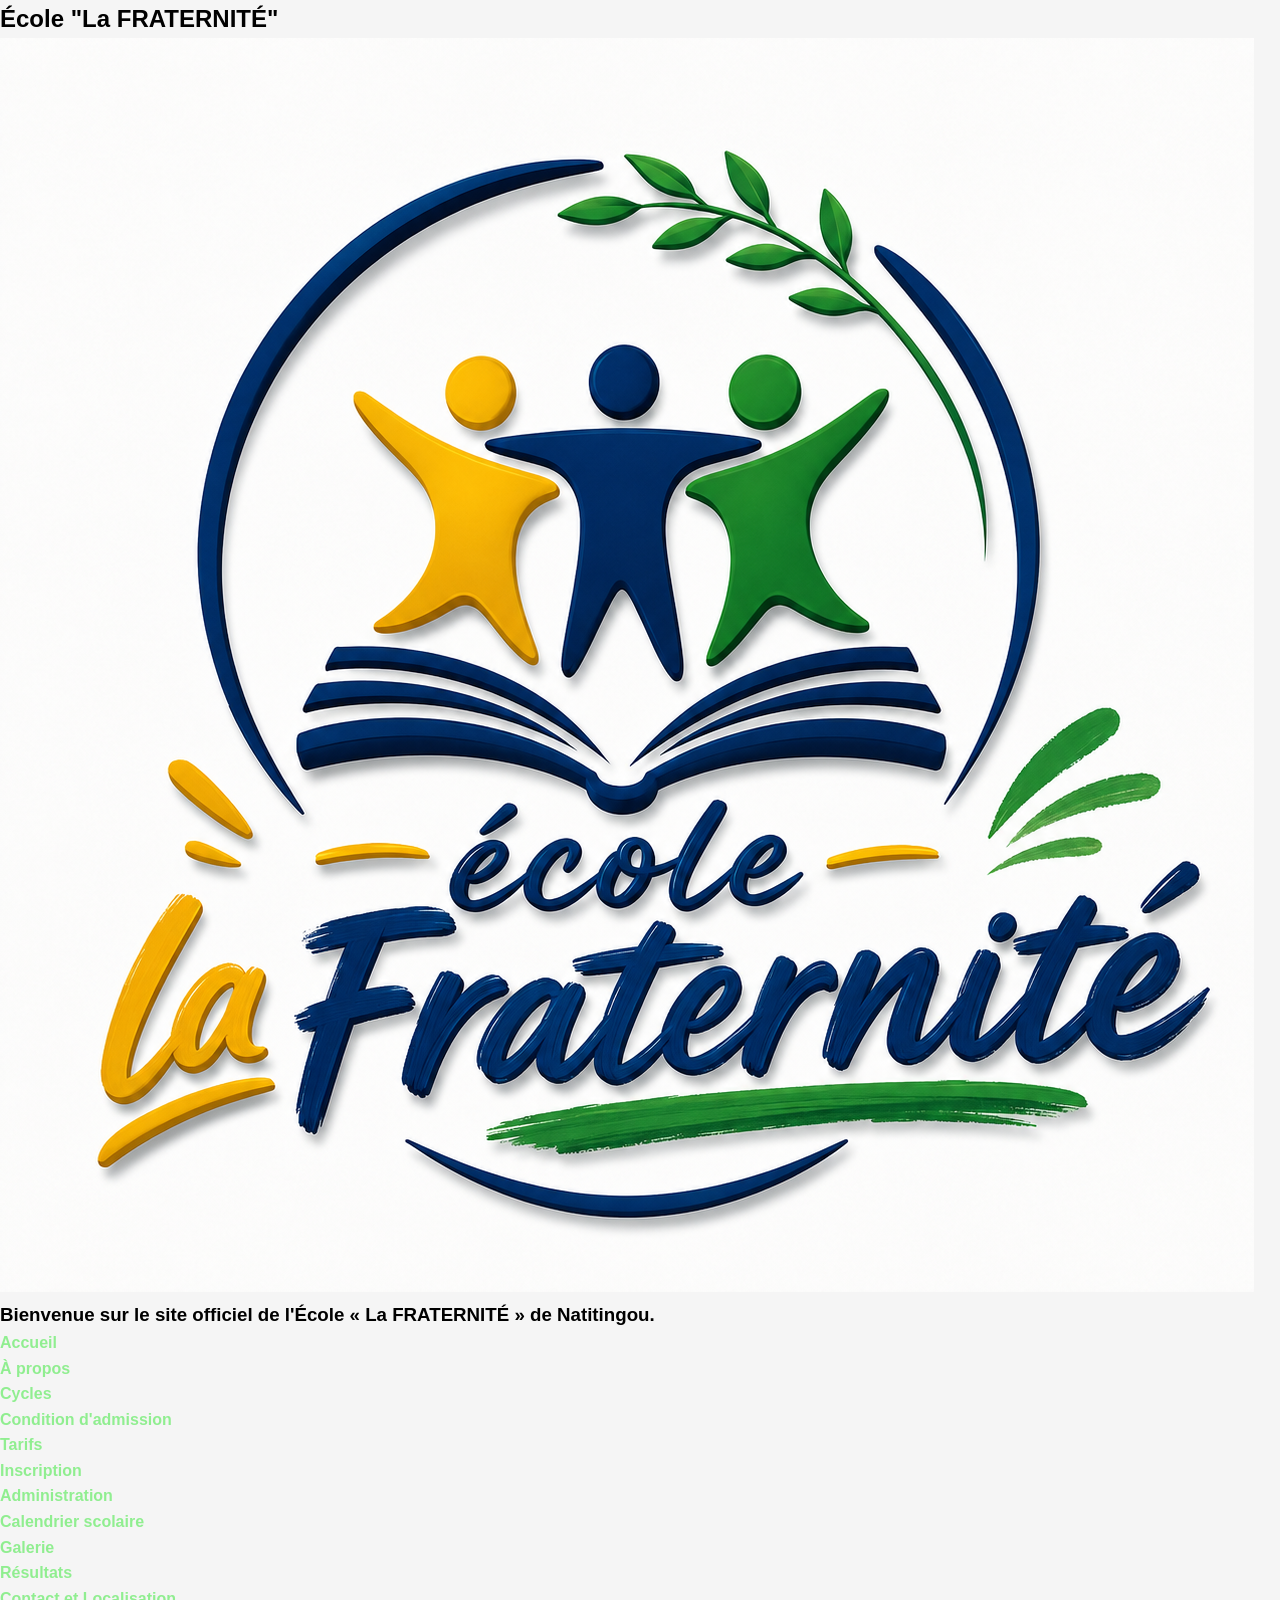
<file: index.html>
<!DOCTYPE html>
<html lang="fr">

<head>
    <meta charset="UTF-8">
    <meta name="viewport" content="width=device-width, initial-scale=1.0">

    <title>École La FRATERNITÉ</title>

    <link rel="stylesheet" href="style.css">
</head>

<body>

    <nav>

        <h2>École "La FRATERNITÉ"</h2>

        <img src="frt.png" alt="Logo de l'école La FRATERNITÉ" class="logo-image">

        <h3 class="message-bienvenue">
            Bienvenue sur le site officiel de l'École « La FRATERNITÉ » de Natitingou.
        </h3>

        <ol>
            <li><a href="index.html">Accueil</a></li>
            <li><a href="apropos.html">À propos</a></li>
             <li><a href="formations.html">Cycles</a></li>
            <li><a href="admission.html">Condition d'admission</a></li>
            <li><a href="tarif.html">Tarifs</a></li>
            <li><a href="inscription.html">Inscription</a></li>
            <li><a href="administration.html">Administration</a></li>
            <li><a href="calendrier.html">Calendrier scolaire</a></li>
            <li><a href="galerie.html">Galerie</a></li>
            <li><a href="resultats.html">Résultats</a></li>
            <li><a href="contact.html">Contact et Localisation</a></li>
        </ol>

    </nav>

</body>
</html>
</file>
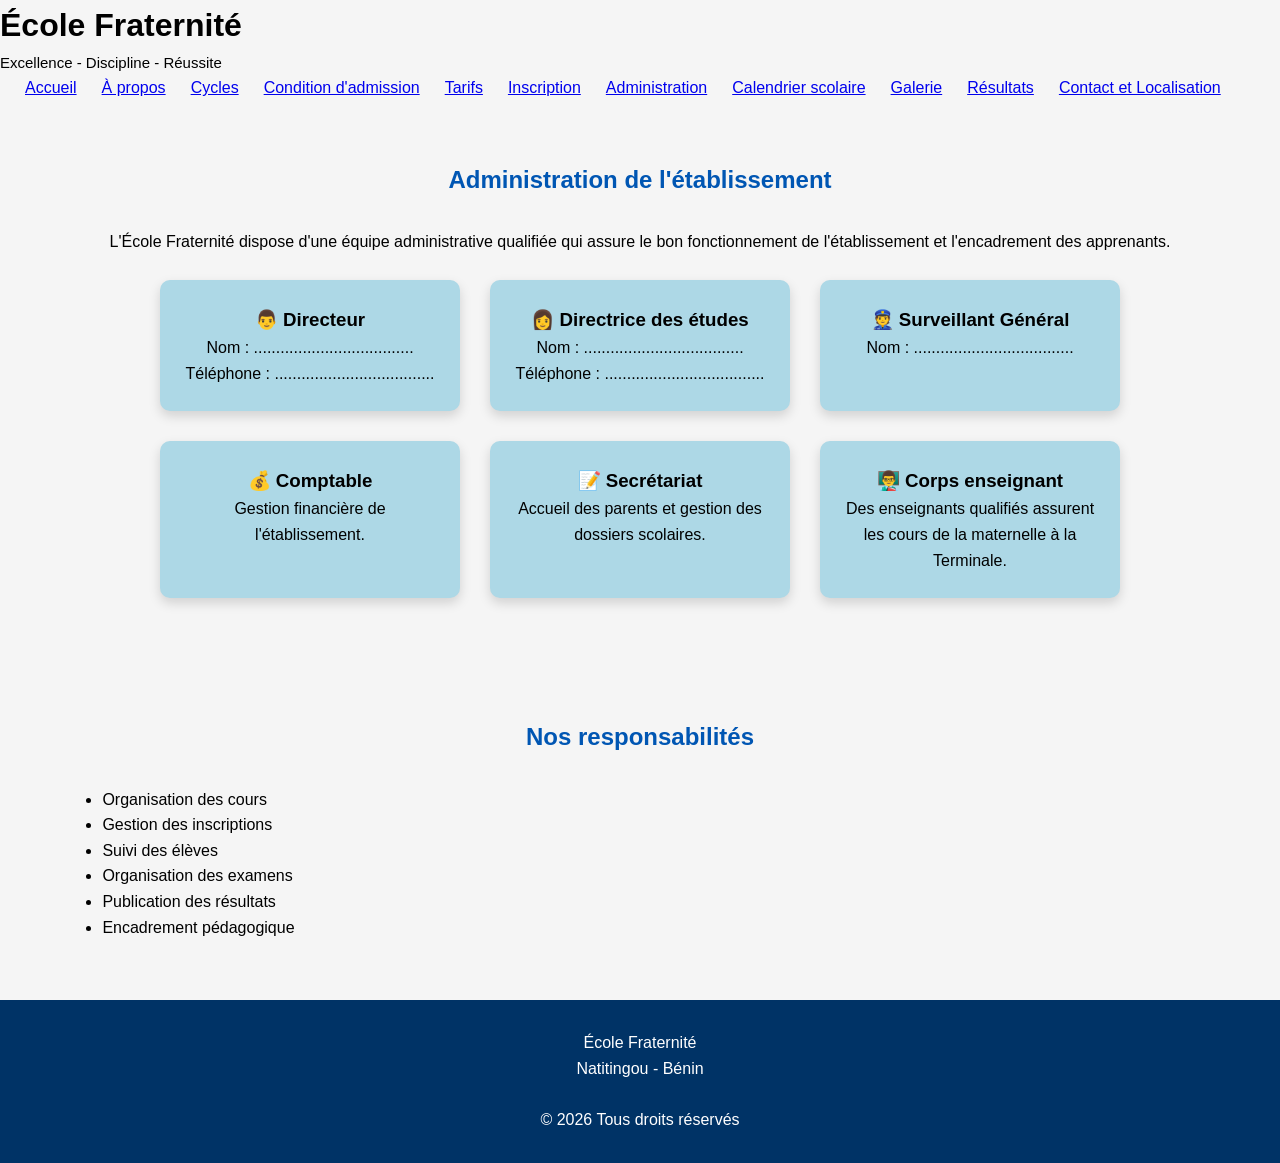
<file: administration.html>
<!DOCTYPE html>
<html lang="fr">
<head>
<meta charset="UTF-8">
<meta name="viewport" content="width=device-width, initial-scale=1.0">
<title>Administration - École Fraternité</title>

<link rel="stylesheet" href="style.css">

</head>

<body>

<header>

<div class="logo">
<h1>École Fraternité</h1>
<p>Excellence - Discipline - Réussite</p>
</div>

<nav>

<ul>

<li><a href="index.html">Accueil</a></li>
<li><a href="apropos.html">À propos</a></li>
 <li><a href="formations.html">Cycles</a></li>
 <li><a href="admission.html">Condition d'admission</a></li>
 <li><a href="tarif.html">Tarifs</a></li>
 <li><a href="inscription.html">Inscription</a></li>
 <li><a href="administration.html">Administration</a></li>
   <li><a href="calendrier.html">Calendrier scolaire</a></li>
   <li><a href="galerie.html">Galerie</a></li>
  <li><a href="resultats.html">Résultats</a></li>
   <li><a href="contact.html">Contact et Localisation</a></li>
</ul>

</nav>

</header>

<section>

<h2>Administration de l'établissement</h2>

<p align="center">

L'École Fraternité dispose d'une équipe administrative qualifiée qui assure le bon fonctionnement de l'établissement et l'encadrement des apprenants.

</p>

<br>

<div class="cartes">

<div class="carte">

<h3>👨 Directeur</h3>

<p>

Nom : ....................................

<br>

Téléphone : ....................................

</p>

</div>

<div class="carte">

<h3>👩 Directrice des études</h3>

<p>

Nom : ....................................

<br>

Téléphone : ....................................

</p>

</div>

<div class="carte">

<h3>👮 Surveillant Général</h3>

<p>

Nom : ....................................

</p>

</div>

<div class="carte">

<h3>💰 Comptable</h3>

<p>

Gestion financière de l'établissement.

</p>

</div>

<div class="carte">

<h3>📝 Secrétariat</h3>

<p>

Accueil des parents et gestion des dossiers scolaires.

</p>

</div>

<div class="carte">

<h3>👨‍🏫 Corps enseignant</h3>

<p>

Des enseignants qualifiés assurent les cours de la maternelle à la Terminale.

</p>

</div>

</div>

</section>

<section>

<h2>Nos responsabilités</h2>

<ul>

<li>Organisation des cours</li>

<li>Gestion des inscriptions</li>

<li>Suivi des élèves</li>

<li>Organisation des examens</li>

<li>Publication des résultats</li>

<li>Encadrement pédagogique</li>

</ul>

</section>

<footer>

<p>

École Fraternité

<br>

Natitingou - Bénin

<br><br>

© 2026 Tous droits réservés

</p>

</footer>

<script src="script.js"></script>

</body>
</html>
</file>
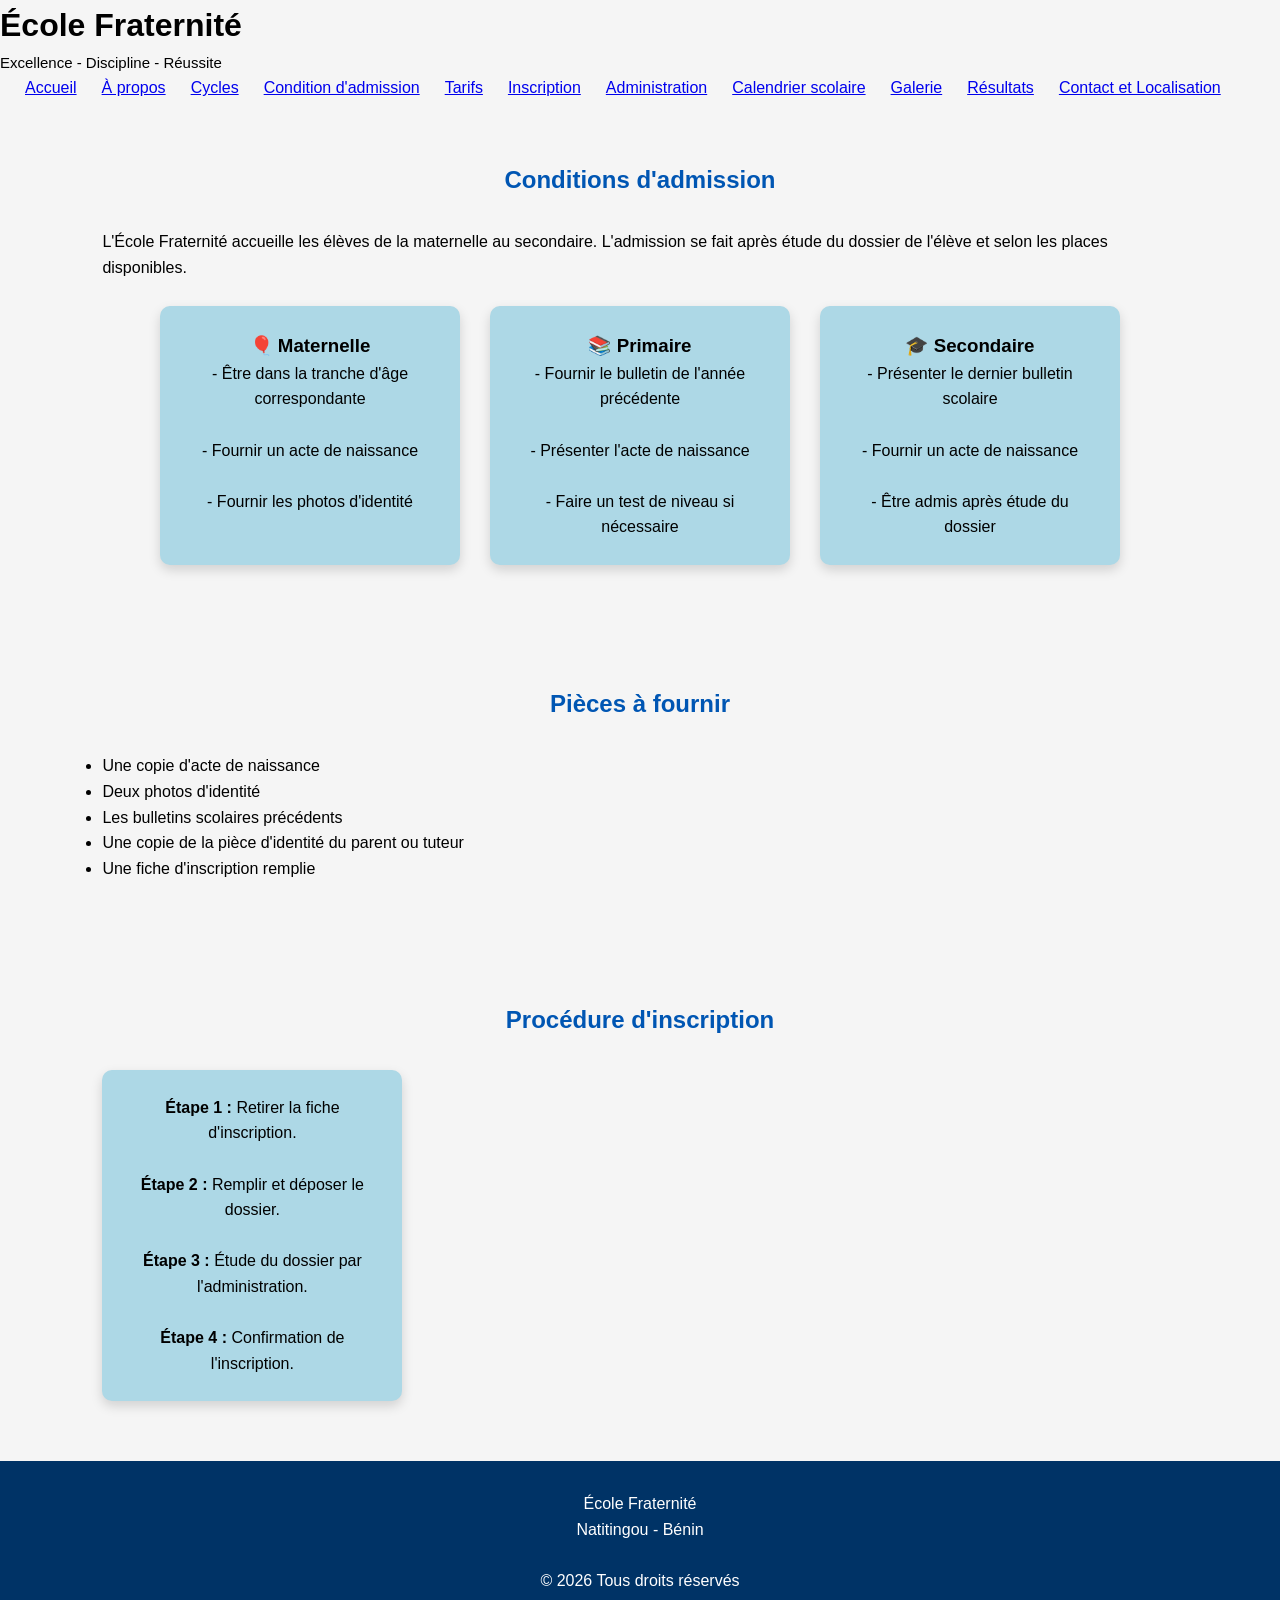
<file: admission.html>
<!DOCTYPE html>
<html lang="fr">

<head>

<meta charset="UTF-8">
<meta name="viewport" content="width=device-width, initial-scale=1.0">

<title>Conditions d'admission - École Fraternité</title>

<link rel="stylesheet" href="style.css">

</head>

<body>


<header>

<div class="logo">
<h1>École Fraternité</h1>
<p>Excellence - Discipline - Réussite</p>
</div>


<nav>

<ul>

<li><a href="index.html">Accueil</a></li>
 <li><a href="apropos.html">À propos</a></li>
  <li><a href="formations.html">Cycles</a></li>
   <li><a href="admission.html">Condition d'admission</a></li>
   <li><a href="tarif.html">Tarifs</a></li>
  <li><a href="inscription.html">Inscription</a></li>
   <li><a href="administration.html">Administration</a></li>
   <li><a href="calendrier.html">Calendrier scolaire</a></li>
   <li><a href="galerie.html">Galerie</a></li>
   <li><a href="resultats.html">Résultats</a></li>
   <li><a href="contact.html">Contact et Localisation</a></li>

</ul>

</nav>

</header>



<section>

<h2>Conditions d'admission</h2>


<p>

L'École Fraternité accueille les élèves de la maternelle au secondaire.
L'admission se fait après étude du dossier de l'élève et selon les places disponibles.

</p>


<br>


<div class="cartes">


<div class="carte">

<h3>🎈 Maternelle</h3>

<p>

- Être dans la tranche d'âge correspondante<br><br>

- Fournir un acte de naissance<br><br>

- Fournir les photos d'identité

</p>

</div>



<div class="carte">

<h3>📚 Primaire</h3>

<p>

- Fournir le bulletin de l'année précédente<br><br>

- Présenter l'acte de naissance<br><br>

- Faire un test de niveau si nécessaire

</p>

</div>



<div class="carte">

<h3>🎓 Secondaire</h3>

<p>

- Présenter le dernier bulletin scolaire<br><br>

- Fournir un acte de naissance<br><br>

- Être admis après étude du dossier

</p>

</div>


</div>

</section>



<section>

<h2>Pièces à fournir</h2>


<ul>

<li>Une copie d'acte de naissance</li>

<li>Deux photos d'identité</li>

<li>Les bulletins scolaires précédents</li>

<li>Une copie de la pièce d'identité du parent ou tuteur</li>

<li>Une fiche d'inscription remplie</li>

</ul>


</section>



<section>

<h2>Procédure d'inscription</h2>


<div class="carte">

<p>

<strong>Étape 1 :</strong> Retirer la fiche d'inscription.<br><br>

<strong>Étape 2 :</strong> Remplir et déposer le dossier.<br><br>

<strong>Étape 3 :</strong> Étude du dossier par l'administration.<br><br>

<strong>Étape 4 :</strong> Confirmation de l'inscription.

</p>

</div>


</section>



<footer>

<p>

École Fraternité<br>

Natitingou - Bénin<br><br>

© 2026 Tous droits réservés

</p>

</footer>



<script src="script.js"></script>


</body>

</html>
</file>
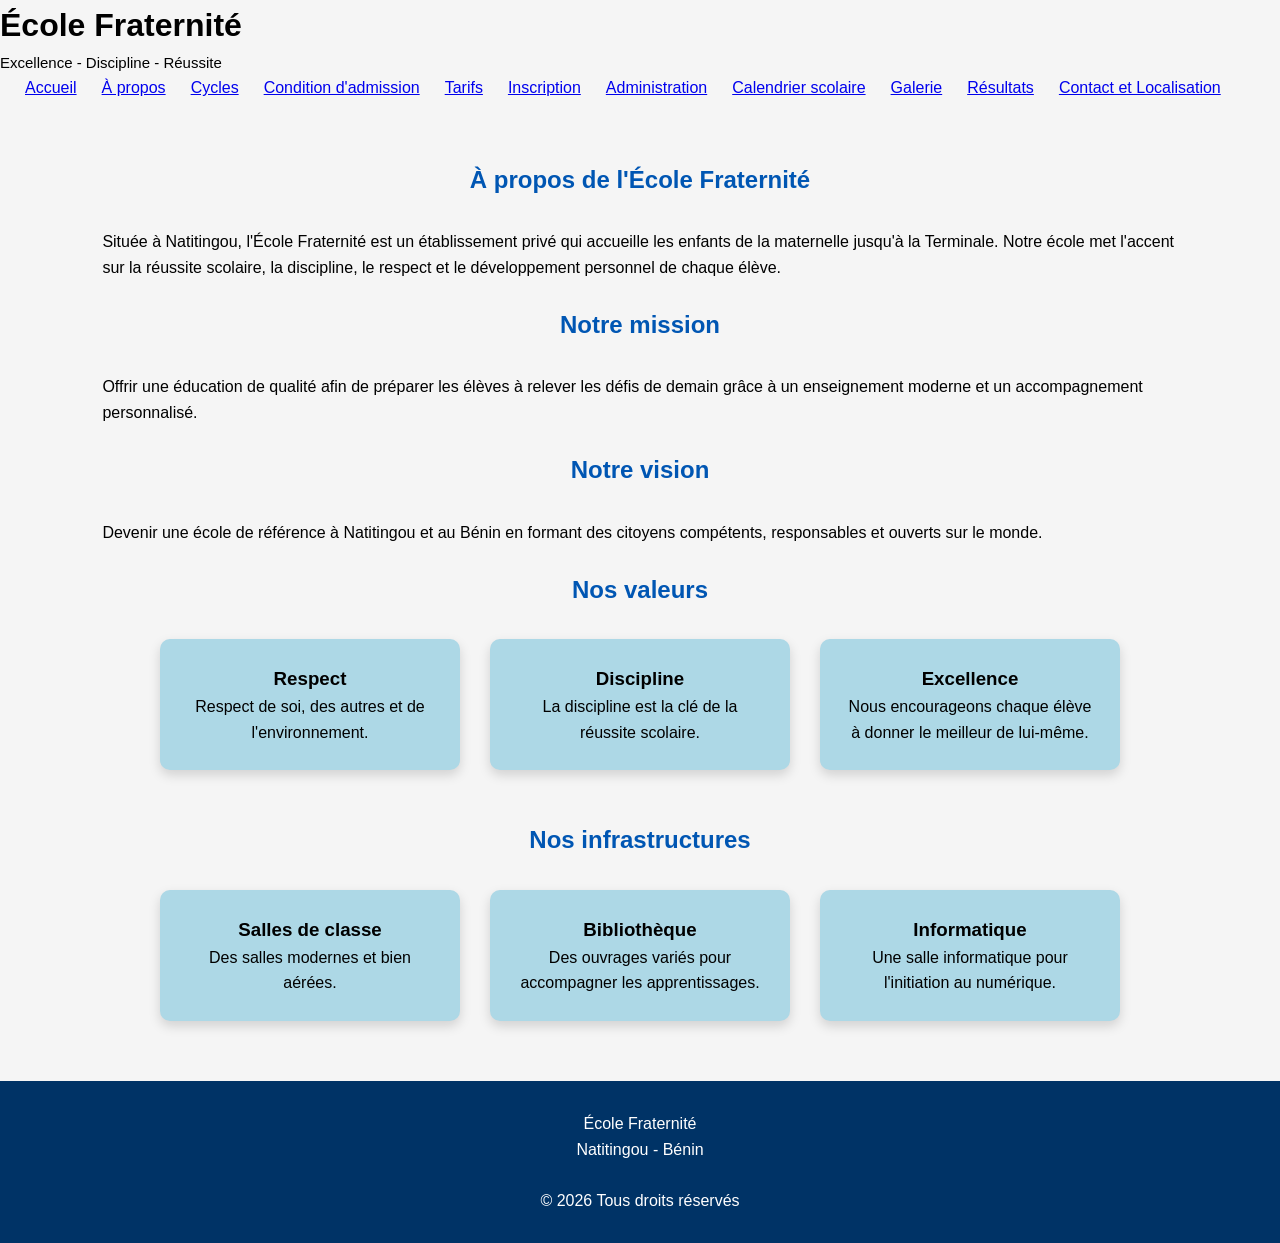
<file: apropos.html>
<!DOCTYPE html>
<html lang="fr">
<head>
    <meta charset="UTF-8">
    <meta name="viewport" content="width=device-width, initial-scale=1.0">
    <title>À propos - École Fraternité</title>
    <link rel="stylesheet" href="style.css">
</head>
<body>

<header>
    <div class="logo">
        <h1>École Fraternité</h1>
        <p>Excellence - Discipline - Réussite</p>
    </div>

    <nav>
        <ul>
           <li><a href="index.html">Accueil</a></li>
            <li><a href="apropos.html">À propos</a></li>
             <li><a href="formations.html">Cycles</a></li>
            <li><a href="admission.html">Condition d'admission</a></li>
            <li><a href="tarif.html">Tarifs</a></li>
            <li><a href="inscription.html">Inscription</a></li>
            <li><a href="administration.html">Administration</a></li>
            <li><a href="calendrier.html">Calendrier scolaire</a></li>
            <li><a href="galerie.html">Galerie</a></li>
            <li><a href="resultats.html">Résultats</a></li>
            <li><a href="contact.html">Contact et Localisation</a></li> 
        </ul>
    </nav>
</header>

<section>
    <h2>À propos de l'École Fraternité</h2>

    <p>
        Située à Natitingou, l'École Fraternité est un établissement privé
        qui accueille les enfants de la maternelle jusqu'à la Terminale.
        Notre école met l'accent sur la réussite scolaire, la discipline,
        le respect et le développement personnel de chaque élève.
    </p>

    <br>

    <h2>Notre mission</h2>

    <p>
        Offrir une éducation de qualité afin de préparer les élèves à relever
        les défis de demain grâce à un enseignement moderne et un
        accompagnement personnalisé.
    </p>

    <br>

    <h2>Notre vision</h2>

    <p>
        Devenir une école de référence à Natitingou et au Bénin en formant
        des citoyens compétents, responsables et ouverts sur le monde.
    </p>

    <br>

    <h2>Nos valeurs</h2>

    <div class="cartes">

        <div class="carte">
            <h3>Respect</h3>
            <p>Respect de soi, des autres et de l'environnement.</p>
        </div>

        <div class="carte">
            <h3>Discipline</h3>
            <p>La discipline est la clé de la réussite scolaire.</p>
        </div>

        <div class="carte">
            <h3>Excellence</h3>
            <p>Nous encourageons chaque élève à donner le meilleur de lui-même.</p>
        </div>

    </div>

    <br><br>

    <h2>Nos infrastructures</h2>

    <div class="cartes">

        <div class="carte">
            <h3>Salles de classe</h3>
            <p>Des salles modernes et bien aérées.</p>
        </div>

        <div class="carte">
            <h3>Bibliothèque</h3>
            <p>Des ouvrages variés pour accompagner les apprentissages.</p>
        </div>

        <div class="carte">
            <h3>Informatique</h3>
            <p>Une salle informatique pour l'initiation au numérique.</p>
        </div>

    </div>

</section>

<footer>
    <p>
        École Fraternité <br>
        Natitingou - Bénin <br><br>
        © 2026 Tous droits réservés
    </p>
</footer>

<script src="script.js"></script>

</body>
</html>
</file>
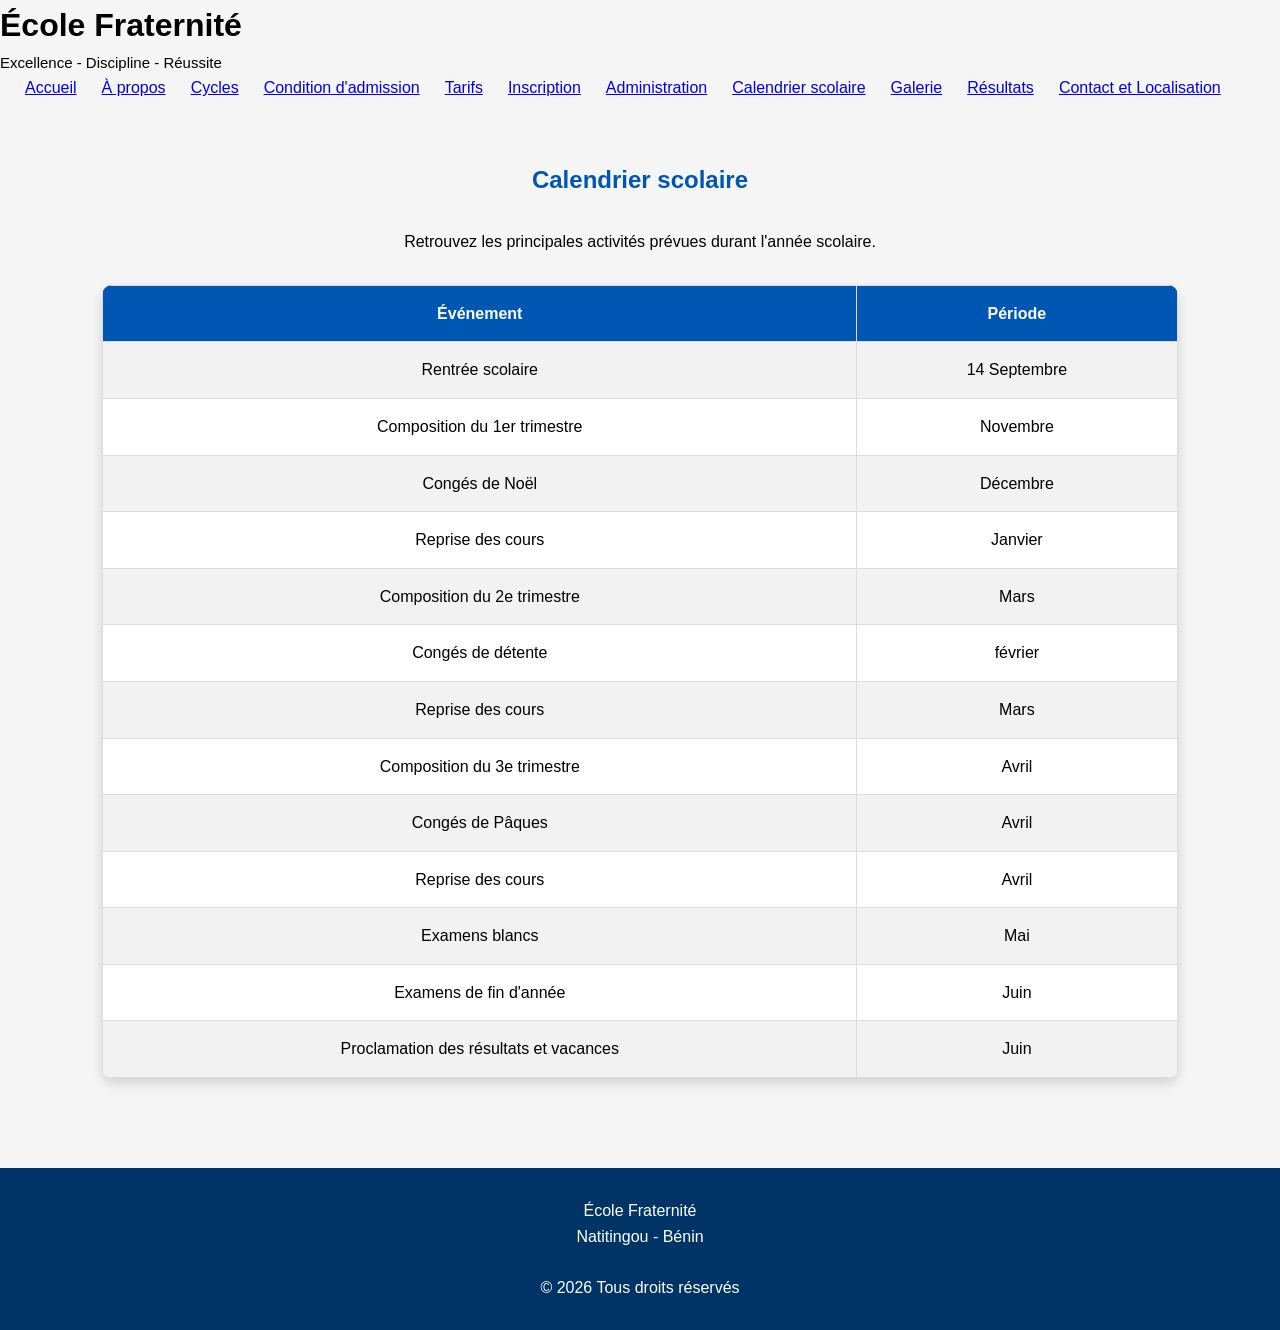
<file: calendrier.html>
<!DOCTYPE html>
<html lang="fr">
<head>
<meta charset="UTF-8">
<meta name="viewport" content="width=device-width, initial-scale=1.0">
<title>Calendrier scolaire - École Fraternité</title>

<link rel="stylesheet" href="style.css">

<style>

table{
width:100%;
border-collapse:collapse;
margin-top:30px;
background:white;
}

table th, table td{
border:1px solid #ddd;
padding:15px;
text-align:center;
}

table th{
background:#0056b3;
color:white;
}

table tr:nth-child(even){
background:#f2f2f2;
}

</style>

</head>

<body>

<header>

<div class="logo">
<h1>École Fraternité</h1>
<p>Excellence - Discipline - Réussite</p>
</div>

<nav>

<ul>

<li><a href="index.html">Accueil</a></li>
<li><a href="apropos.html">À propos</a></li>
<li><a href="formations.html">Cycles</a></li>
<li><a href="admission.html">Condition d'admission</a></li>
<li><a href="tarif.html">Tarifs</a></li>
<li><a href="inscription.html">Inscription</a></li>
<li><a href="administration.html">Administration</a></li>
<li><a href="calendrier.html">Calendrier scolaire</a></li>
<li><a href="galerie.html">Galerie</a></li>
<li><a href="resultats.html">Résultats</a></li>
<li><a href="contact.html">Contact et Localisation</a></li>
</ul>

</nav>

</header>

<section>

<h2>Calendrier scolaire</h2>

<p align="center">

Retrouvez les principales activités prévues durant l'année scolaire.

</p>

<table>

<tr>
<th>Événement</th>
<th>Période</th>
</tr>

<tr>
<td>Rentrée scolaire</td>
<td>14 Septembre</td>
</tr>

<tr>
<td>Composition du 1er trimestre</td>
<td>Novembre</td>
</tr>

<tr>
<td>Congés de Noël</td>
<td>Décembre</td>
</tr>

<tr>
<td>Reprise des cours</td>
<td>Janvier</td>
</tr>

<tr>
<td>Composition du 2e trimestre</td>
<td>Mars</td>
</tr>

  <tr>
<td>Congés de détente</td>
<td>février</td>
  </tr>

  <tr>
<td>Reprise des cours</td>
<td>Mars</td>
  </tr>

  <tr>
<td>Composition du 3e trimestre</td>
<td>Avril</td>
  </tr>

<tr>
<td>Congés de Pâques</td>
<td>Avril</td>
</tr>

  <tr>
<td>Reprise des cours</td>
<td>Avril</td>
  </tr>

<tr>
<td>Examens blancs</td>
<td>Mai</td>
</tr>

<tr>
<td>Examens de fin d'année</td>
<td>Juin</td>
</tr>

<tr>
<td>Proclamation des résultats et vacances</td>
<td>Juin</td>
</tr>

</table>

</section>

<footer>

<p>

École Fraternité

<br>

Natitingou - Bénin

<br><br>

© 2026 Tous droits réservés

</p>

</footer>

<script src="script.js"></script>

</body>
</html>
</file>
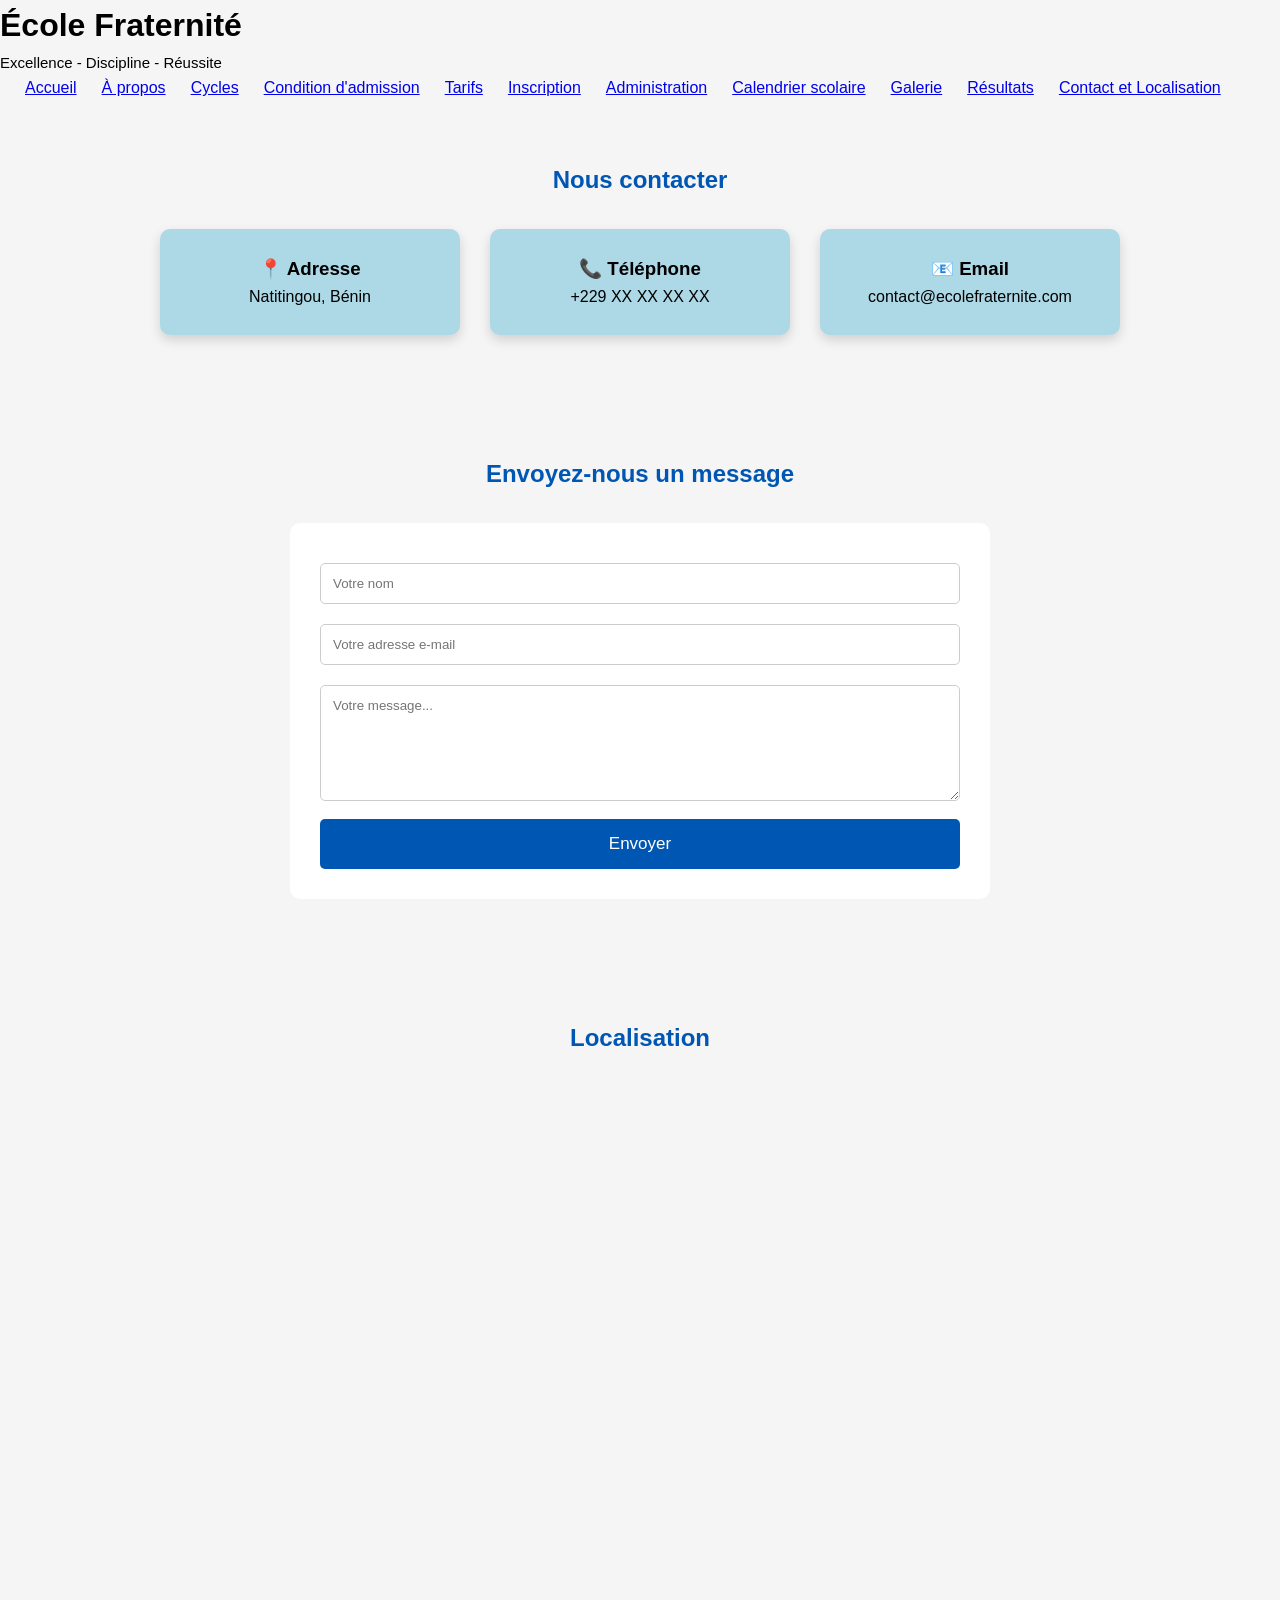
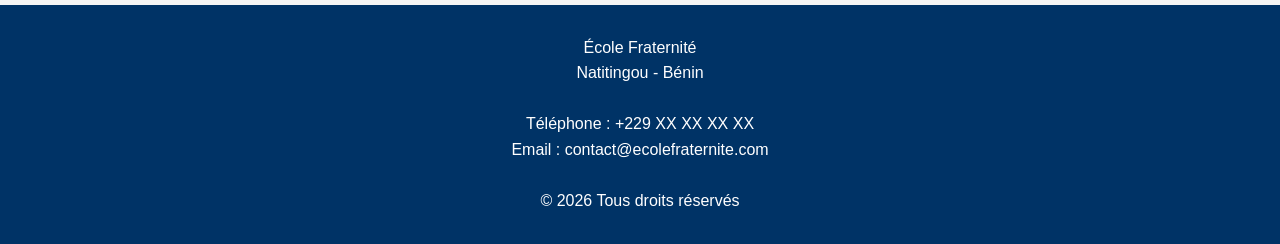
<file: contact.html>
<!DOCTYPE html>
<html lang="fr">
<head>
    <meta charset="UTF-8">
    <meta name="viewport" content="width=device-width, initial-scale=1.0">
    <title>Contact - École Fraternité</title>
    <link rel="stylesheet" href="style.css">
</head>
<body>

<header>
    <div class="logo">
        <h1>École Fraternité</h1>
        <p>Excellence - Discipline - Réussite</p>
    </div>

    <nav>
        <ul>
            <li><a href="index.html">Accueil</a></li>
            <li><a href="apropos.html">À propos</a></li>
             <li><a href="formations.html">Cycles</a></li>
            <li><a href="admission.html">Condition d'admission</a></li>
            <li><a href="tarif.html">Tarifs</a></li>
            <li><a href="inscription.html">Inscription</a></li>
            <li><a href="administration.html">Administration</a></li>
            <li><a href="calendrier.html">Calendrier scolaire</a></li>
            <li><a href="galerie.html">Galerie</a></li>
            <li><a href="resultats.html">Résultats</a></li>
            <li><a href="contact.html">Contact et Localisation</a></li>
        </ul>
    </nav>
</header>

<section>

<h2>Nous contacter</h2>

<div class="cartes">

<div class="carte">
<h3>📍 Adresse</h3>
<p>Natitingou, Bénin</p>
</div>

<div class="carte">
<h3>📞 Téléphone</h3>
<p>+229 XX XX XX XX</p>
</div>

<div class="carte">
<h3>📧 Email</h3>
<p>contact@ecolefraternite.com</p>
</div>

</div>

</section>

<section>

<h2>Envoyez-nous un message</h2>

<form action="TON_LIEN_FORMSPREE" method="POST">

<input
type="text"
name="Nom"
placeholder="Votre nom"
required>

<input
type="email"
name="Email"
placeholder="Votre adresse e-mail"
required>

<textarea
name="Message"
rows="6"
placeholder="Votre message..."
required></textarea>

<button type="submit">
Envoyer
</button>

</form>

</section>

<section>

<h2>Localisation</h2>

<iframe
src="https://www.google.com/maps?q=Natitingou,Benin&output=embed"
width="100%"
height="450"
style="border:0;"
allowfullscreen=""
loading="lazy">
</iframe>

</section>

<footer>

<p>

École Fraternité

<br>

Natitingou - Bénin

<br><br>

Téléphone : +229 XX XX XX XX

<br>

Email : contact@ecolefraternite.com

<br><br>

© 2026 Tous droits réservés

</p>

</footer>

<script src="script.js"></script>

</body>
</html>
</file>
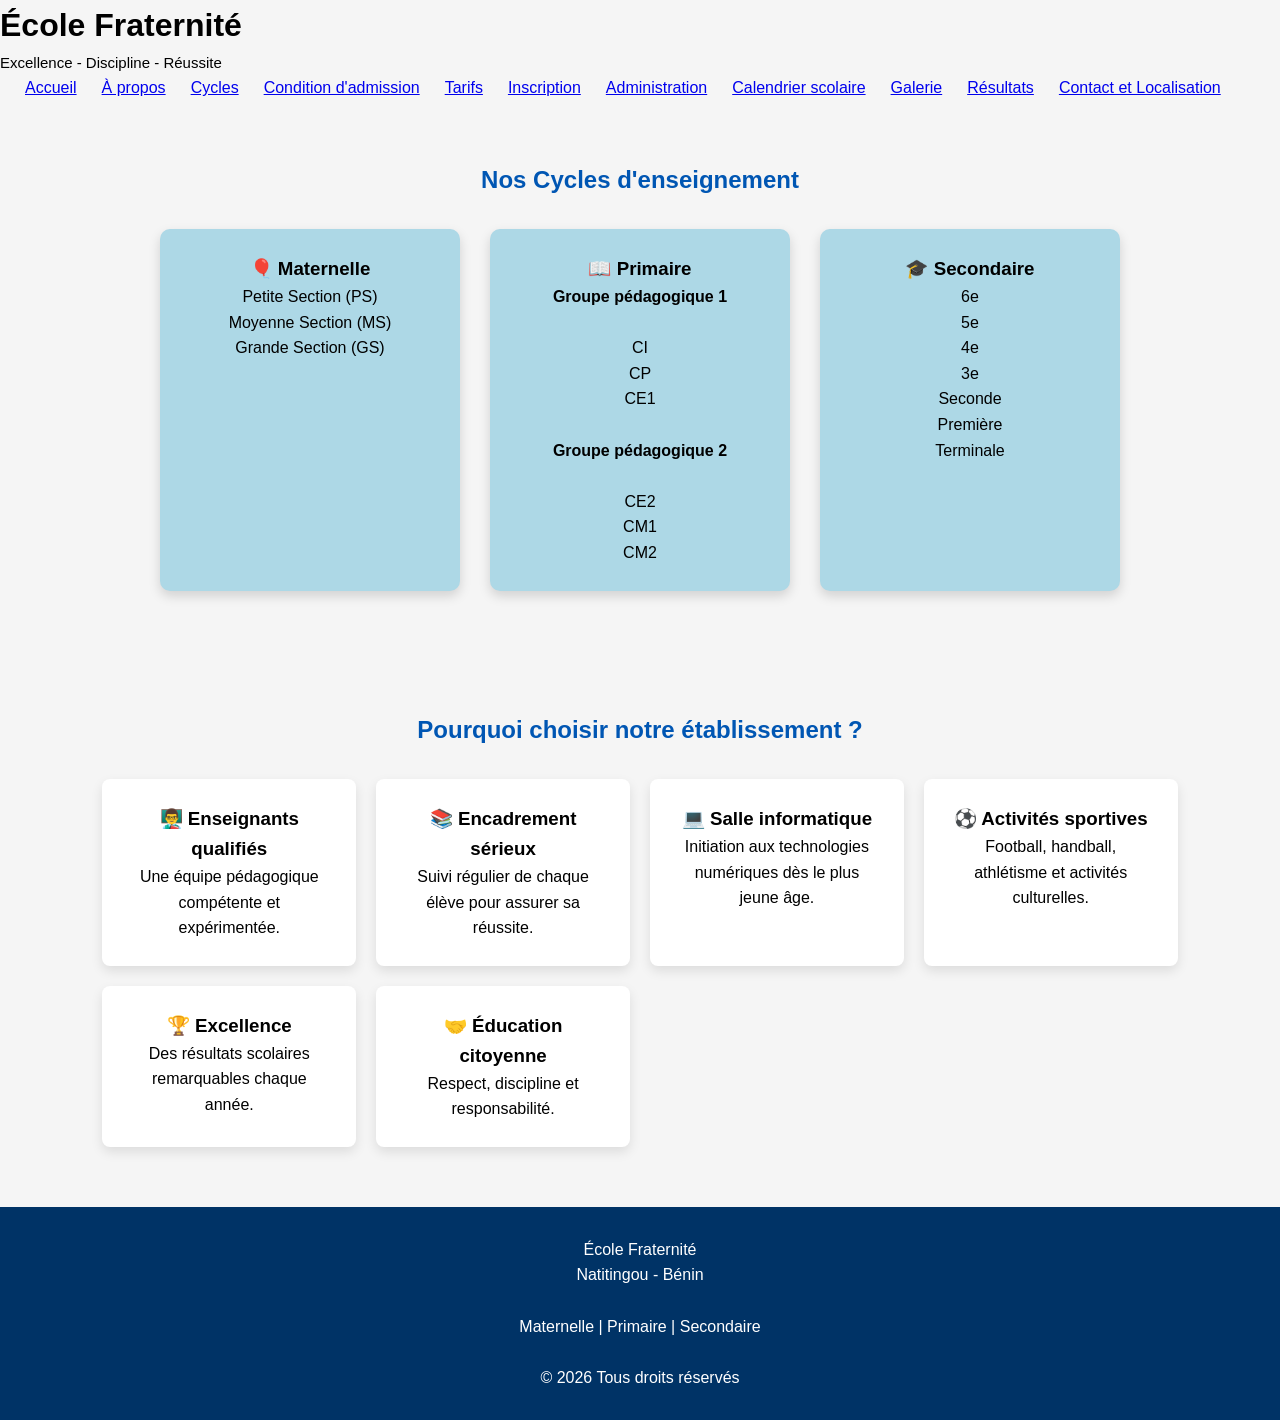
<file: formations.html>
<!DOCTYPE html>
<html lang="fr">
<head>
    <meta charset="UTF-8">
    <meta name="viewport" content="width=device-width, initial-scale=1.0">
    <title>Cycles d'études - École Fraternité</title>
    <link rel="stylesheet" href="style.css">
</head>
<body>

<header>
    <div class="logo">
        <h1>École Fraternité</h1>
        <p>Excellence - Discipline - Réussite</p>
    </div>

    <nav>
        <ul>
            <li><a href="index.html">Accueil</a></li>
            <li><a href="apropos.html">À propos</a></li>
            <li><a href="formations.html">Cycles</a></li>
            <li><a href="admission.html">Condition d'admission</a></li>
            <li><a href="tarif.html">Tarifs</a></li>
            <li><a href="inscription.html">Inscription</a></li>
            <li><a href="administration.html">Administration</a></li>
            <li><a href="calendrier.html">Calendrier scolaire</a></li>
            <li><a href="galerie.html">Galerie</a></li>
            <li><a href="resultats.html">Résultats</a></li>
            <li><a href="contact.html">Contact et Localisation</a></li>
        </ul>
    </nav>
</header>

<section>

<h2>Nos Cycles d'enseignement</h2>

<div class="cartes">

<div class="carte">
<h3>🎈 Maternelle</h3>

<p>
Petite Section (PS)<br>
Moyenne Section (MS)<br>
Grande Section (GS)
</p>

</div>

<div class="carte">

<h3>📖 Primaire</h3>

<p>

<strong>Groupe pédagogique 1</strong>

<br><br>

CI<br>
CP<br>
CE1

<br><br>

<strong>Groupe pédagogique 2</strong>

<br><br>

CE2<br>
CM1<br>
CM2

</p>

</div>

<div class="carte">

<h3>🎓 Secondaire</h3>

<p>

6e<br>
5e<br>
4e<br>
3e<br>
Seconde<br>
Première<br>
Terminale

</p>

</div>

</div>

</section>

<section>

<h2>Pourquoi choisir notre établissement ?</h2>

<div class="avantages">

<div>
<h3>👨‍🏫 Enseignants qualifiés</h3>
<p>Une équipe pédagogique compétente et expérimentée.</p>
</div>

<div>
<h3>📚 Encadrement sérieux</h3>
<p>Suivi régulier de chaque élève pour assurer sa réussite.</p>
</div>

<div>
<h3>💻 Salle informatique</h3>
<p>Initiation aux technologies numériques dès le plus jeune âge.</p>
</div>

<div>
<h3>⚽ Activités sportives</h3>
<p>Football, handball, athlétisme et activités culturelles.</p>
</div>

<div>
<h3>🏆 Excellence</h3>
<p>Des résultats scolaires remarquables chaque année.</p>
</div>

<div>
<h3>🤝 Éducation citoyenne</h3>
<p>Respect, discipline et responsabilité.</p>
</div>

</div>

</section>

<footer>

<p>

École Fraternité

<br>

Natitingou - Bénin

<br><br>

Maternelle | Primaire | Secondaire

<br><br>

© 2026 Tous droits réservés

</p>

</footer>

<script src="script.js"></script>

</body>
</html>
</file>
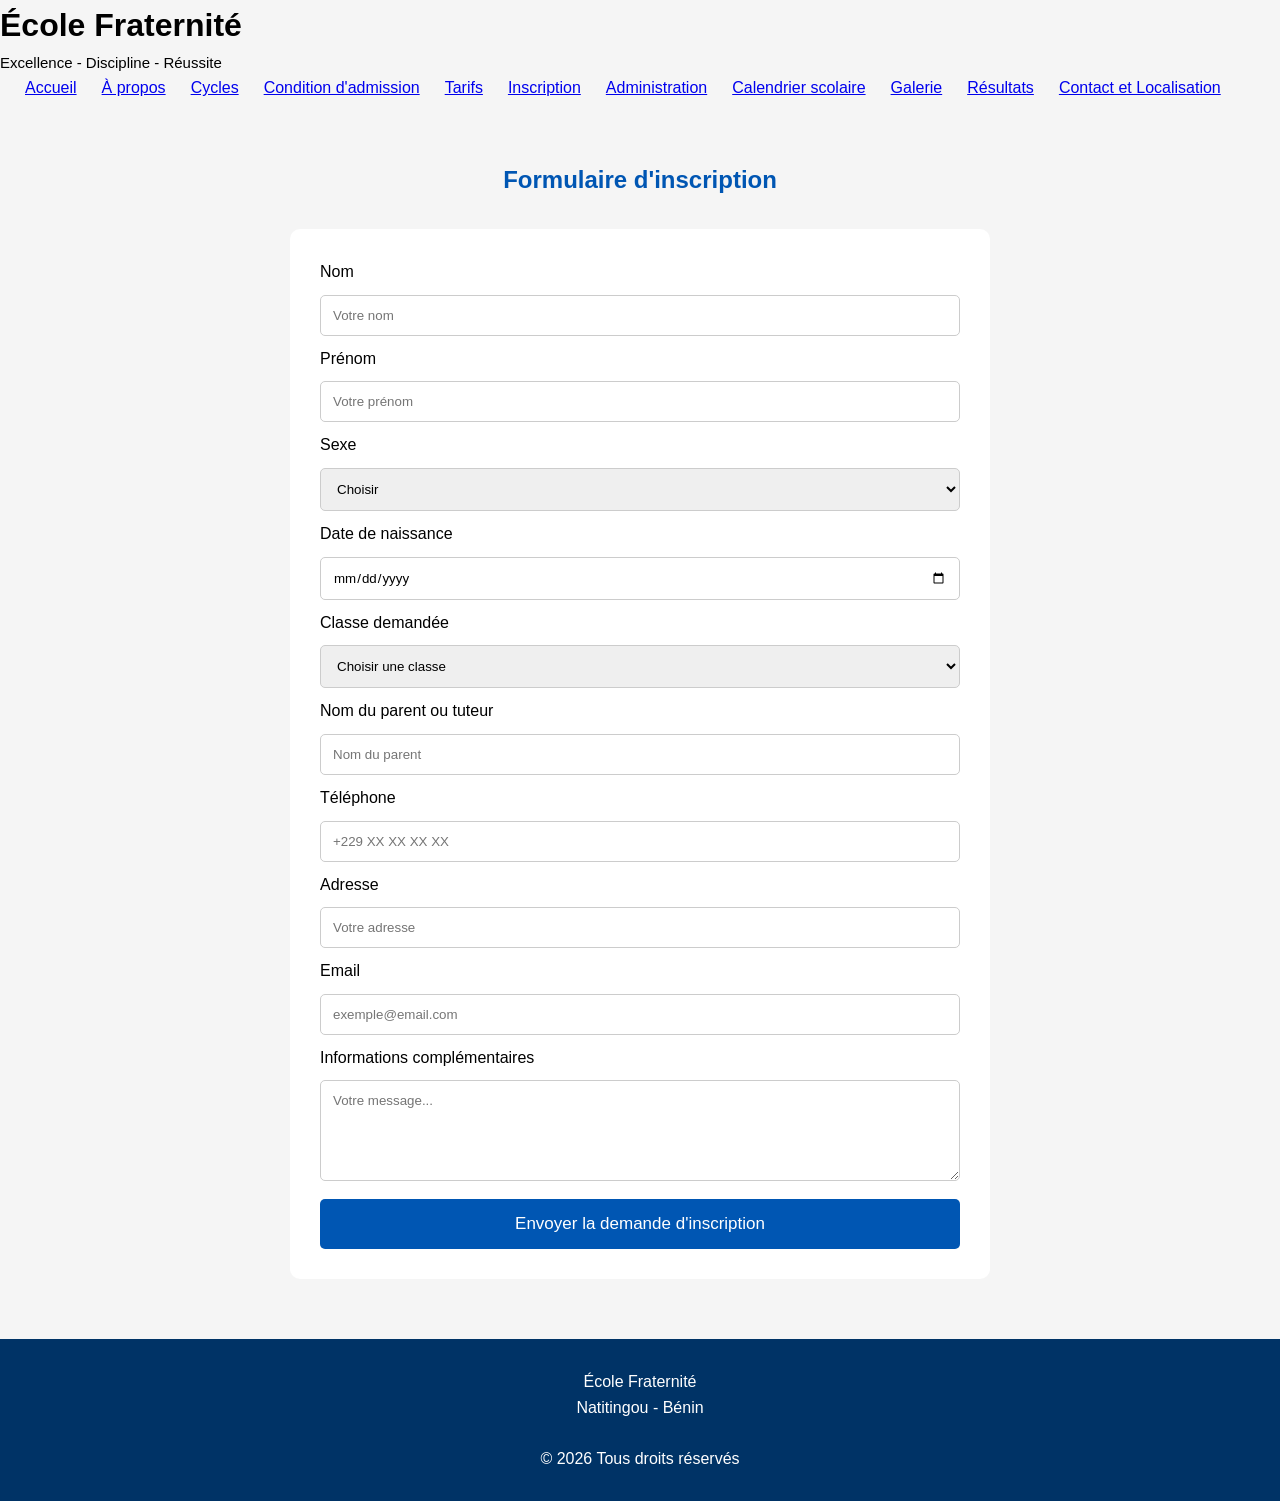
<file: inscription.html>
<!DOCTYPE html>
<html lang="fr">
<head>
    <meta charset="UTF-8">
    <meta name="viewport" content="width=device-width, initial-scale=1.0">
    <title>Inscription - École Fraternité</title>
    <link rel="stylesheet" href="style.css">
</head>
<body>

<header>
    <div class="logo">
        <h1>École Fraternité</h1>
        <p>Excellence - Discipline - Réussite</p>
    </div>

    <nav>
        <ul>
            <li><a href="index.html">Accueil</a></li>
            <li><a href="apropos.html">À propos</a></li>
             <li><a href="formations.html">Cycles</a></li>
            <li><a href="admission.html">Condition d'admission</a></li>
            <li><a href="tarif.html">Tarifs</a></li>
            <li><a href="inscription.html">Inscription</a></li>
            <li><a href="administration.html">Administration</a></li>
            <li><a href="calendrier.html">Calendrier scolaire</a></li>
            <li><a href="galerie.html">Galerie</a></li>
            <li><a href="resultats.html">Résultats</a></li>
            <li><a href="contact.html">Contact et Localisation</a></li>
        </ul>
    </nav>
</header>

<section>

<h2>Formulaire d'inscription</h2>
      <form action="https://formspree.io/f/mbdngepb" method="POST">
<label>Nom</label>
<input type="text" name="nom" placeholder="Votre nom" required>

<label>Prénom</label>
<input type="text" name="prénom" placeholder="Votre prénom" required>

<label>Sexe</label>
<select name="sexe" required>
    <option value="">Choisir</option>
    <option>Masculin</option>
    <option>Féminin</option>
</select>

<label>Date de naissance</label>
<input type="date" name="date_naissance"required>

<label>Classe demandée</label>
<select name="classe" required>
    <option value="">Choisir une classe</option>

    <optgroup label="Maternelle">
        <option>Petite Section</option>
        <option>Moyenne Section</option>
        <option>Grande Section</option>
    </optgroup>

    <optgroup label="Primaire">
        <option>CI</option>
        <option>CP</option>
        <option>CE1</option>
        <option>CE2</option>
        <option>CM1</option>
        <option>CM2</option>
    </optgroup>

    <optgroup label="Secondaire">
        <option>6e</option>
        <option>5e</option>
        <option>4e</option>
        <option>3e</option>
        <option>Seconde</option>
        <option>Première</option>
        <option>Terminale</option>
    </optgroup>

</select>

<label>Nom du parent ou tuteur</label>
<input type="text" name="nom_parent" placeholder="Nom du parent" required>

<label>Téléphone</label>
<input type="tel" name="telephone" placeholder="+229 XX XX XX XX" required>

<label>Adresse</label>
<input type="text" name="adresse" placeholder="Votre adresse">

<label>Email</label>
<input type="email" name="email" placeholder="exemple@email.com">

<label>Informations complémentaires</label>
<textarea name="message" rows="5" placeholder="Votre message..."></textarea>

<button type="submit">Envoyer la demande d'inscription</button>

</form>

</section>

<footer>

<p>

École Fraternité

<br>

Natitingou - Bénin

<br><br>

© 2026 Tous droits réservés

</p>

</footer>

<script src="script.js"></script>

</body>
</html>
</file>
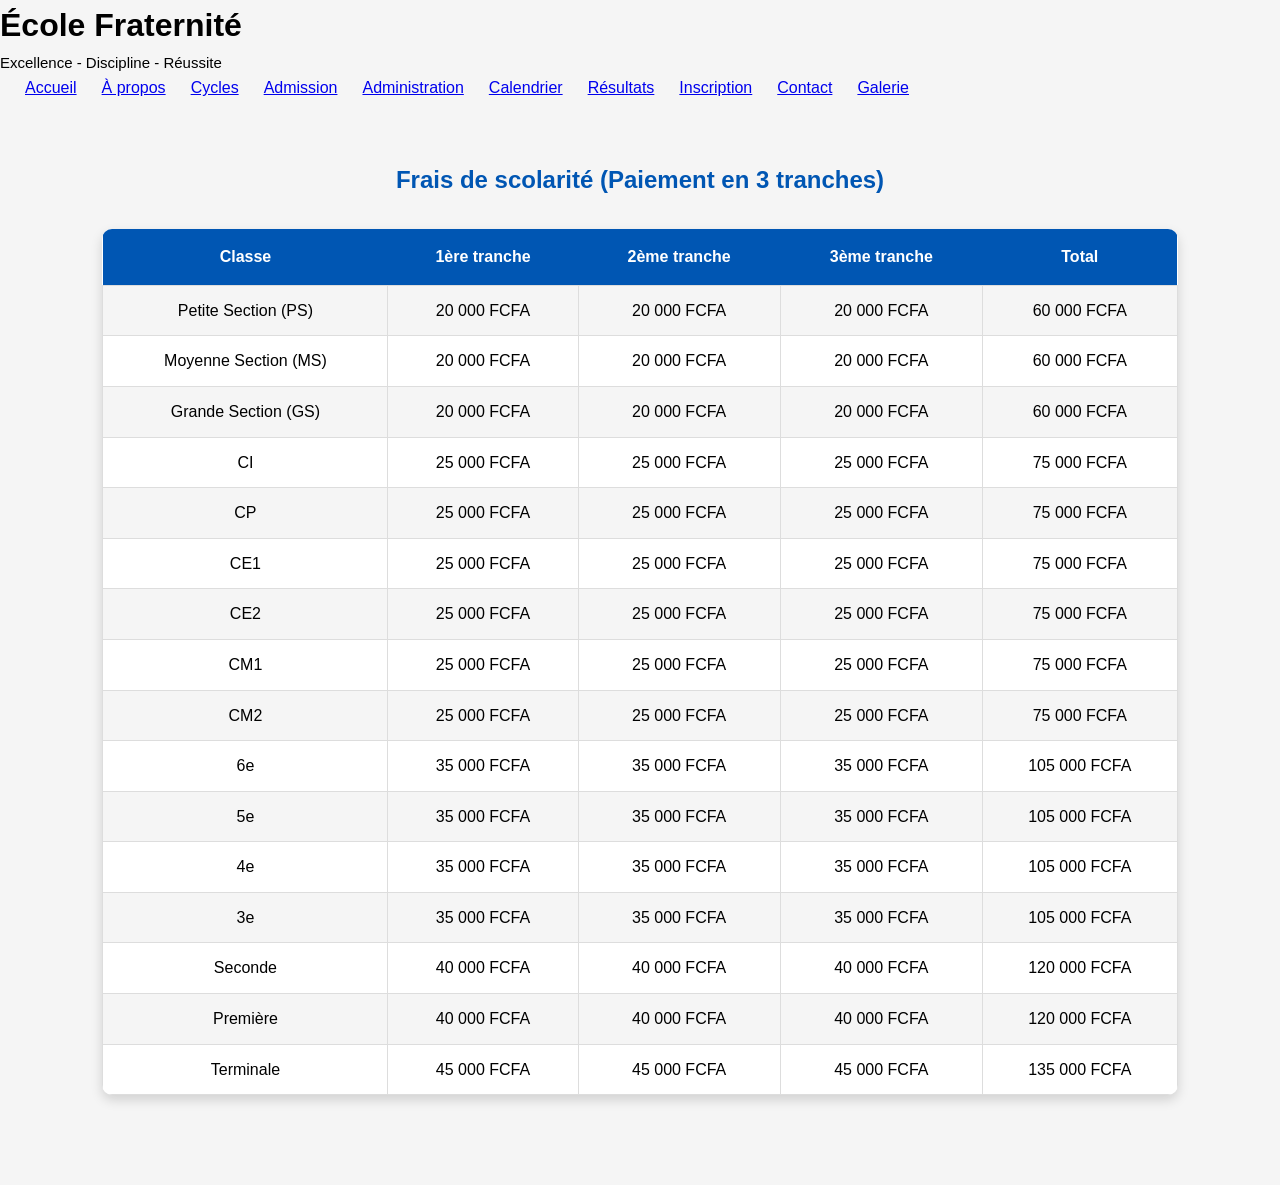
<file: tarif.html>
<!DOCTYPE html>
<html lang="fr">
<head>
<meta charset="UTF-8">
<meta name="viewport" content="width=device-width, initial-scale=1.0">
<title>Tarif - École Fraternité</title>

<link rel="stylesheet" href="style.css">
<header>

<div class="logo">
    <h1>École Fraternité</h1>
    <p>Excellence - Discipline - Réussite</p>
</div>

<nav>
    <ul>
        <li><a href="index.html">Accueil</a></li>
        <li><a href="apropos.html">À propos</a></li>
        <li><a href="formations.html">Cycles</a></li>
        <li><a href="admission.html">Admission</a></li>
        <li><a href="administration.html">Administration</a></li>
        <li><a href="calendrier.html">Calendrier</a></li>
        <li><a href="resultats.html">Résultats</a></li>
        <li><a href="inscription.html">Inscription</a></li>
        <li><a href="contact.html">Contact</a></li>
        <li><a href="galerie.html">Galerie</a></li>
    </ul>
</nav>

</header>
<section>

<h2>Frais de scolarité (Paiement en 3 tranches)</h2>

<table>

<tr>
<th>Classe</th>
<th>1ère tranche</th>
<th>2ème tranche</th>
<th>3ème tranche</th>
<th>Total</th>
</tr>

<tr><td>Petite Section (PS)</td><td>20 000 FCFA</td><td>20 000 FCFA</td><td>20 000 FCFA</td><td>60 000 FCFA</td></tr>

<tr><td>Moyenne Section (MS)</td><td>20 000 FCFA</td><td>20 000 FCFA</td><td>20 000 FCFA</td><td>60 000 FCFA</td></tr>

<tr><td>Grande Section (GS)</td><td>20 000 FCFA</td><td>20 000 FCFA</td><td>20 000 FCFA</td><td>60 000 FCFA</td></tr>

<tr><td>CI</td><td>25 000 FCFA</td><td>25 000 FCFA</td><td>25 000 FCFA</td><td>75 000 FCFA</td></tr>

<tr><td>CP</td><td>25 000 FCFA</td><td>25 000 FCFA</td><td>25 000 FCFA</td><td>75 000 FCFA</td></tr>

<tr><td>CE1</td><td>25 000 FCFA</td><td>25 000 FCFA</td><td>25 000 FCFA</td><td>75 000 FCFA</td></tr>

<tr><td>CE2</td><td>25 000 FCFA</td><td>25 000 FCFA</td><td>25 000 FCFA</td><td>75 000 FCFA</td></tr>

<tr><td>CM1</td><td>25 000 FCFA</td><td>25 000 FCFA</td><td>25 000 FCFA</td><td>75 000 FCFA</td></tr>

<tr><td>CM2</td><td>25 000 FCFA</td><td>25 000 FCFA</td><td>25 000 FCFA</td><td>75 000 FCFA</td></tr>

<tr><td>6e</td><td>35 000 FCFA</td><td>35 000 FCFA</td><td>35 000 FCFA</td><td>105 000 FCFA</td></tr>

<tr><td>5e</td><td>35 000 FCFA</td><td>35 000 FCFA</td><td>35 000 FCFA</td><td>105 000 FCFA</td></tr>

<tr><td>4e</td><td>35 000 FCFA</td><td>35 000 FCFA</td><td>35 000 FCFA</td><td>105 000 FCFA</td></tr>

<tr><td>3e</td><td>35 000 FCFA</td><td>35 000 FCFA</td><td>35 000 FCFA</td><td>105 000 FCFA</td></tr>

<tr><td>Seconde</td><td>40 000 FCFA</td><td>40 000 FCFA</td><td>40 000 FCFA</td><td>120 000 FCFA</td></tr>

<tr><td>Première</td><td>40 000 FCFA</td><td>40 000 FCFA</td><td>40 000 FCFA</td><td>120 000 FCFA</td></tr>

<tr><td>Terminale</td><td>45 000 FCFA</td><td>45 000 FCFA</td><td>45 000 FCFA</td><td>135 000 FCFA</td></tr>

</table>

</section>
</file>
<file: style.css>
*{
    margin:0;
    padding:0;
    box-sizing:border-box;
    font-family:Arial, Helvetica, sans-serif;
}

body{
    background:#f5f5f5;
    color:black;
    line-height:1.6;
}

/* HEADER */

}

header{
    background:#0056b3;
    color:white;
    display:flex;
    justify-content:space-between;
    align-items:center;
    padding:20px 8%;
    flex-wrap:wrap;
}

.logo h1{
    font-size:32px;
}

.logo p{
    font-size:15px;
}

nav ul{
    display:flex;
    list-style:none;
}

nav ul li{
    margin-left:25px;
}

nav ol li a{
    color:lightgreen;
    text-decoration:none;
    font-weight:bold;
    transition:.3s;
}

nav ul li a:hover{
    color:#ffd700;
}

/* HERO */

.hero{
    height:80vh;
    background:url("images/ecole.jpg") center/cover no-repeat;
    display:flex;
    align-items:center;
    justify-content:center;
    text-align:center;
}

.hero-text{
    background:rgba(0,0,0,0.65);
    color:white;
    padding:40px;
    border-radius:15px;
    max-width:800px;
    text-align:center;
    animation:apparition 1.5s ease;
    box-shadow:0 10px 25px rgba(0,0,0,0.4);
}

.hero-text h2{
    font-size:45px;
    text-transform:uppercase;
    letter-spacing:2px;
    color:#ffd700;
    margin-bottom:20px;
    text-shadow:2px 2px 5px red;
}

.hero-text p{
    font-size:20px;
    line-height:1.8;
}

.hero h2{
    font-size:45px;
    margin-bottom:20px;
}

.hero p{
    margin-bottom:25px;
}

.btn{
    display:inline-block;
    background:#ffd700;
    color:#000;
    padding:12px 25px;
    text-decoration:none;
    border-radius:6px;
    font-weight:bold;
}

.btn:hover{
    background:#ffc107;
}

/* Sections */

section{
    padding:60px 8%;
}

section h2{
    text-align:center;
    margin-bottom:30px;
    color:#0056b3;
}

/* Cartes */

.cartes{
    display:flex;
    justify-content:center;
    gap:30px;
    flex-wrap:wrap;
}

.carte{
    background:lightblue;
    width:300px;
    padding:25px;
    border-radius:10px;
    box-shadow:0 5px 12px rgba(0,0,0,.15);
    text-align:center;
    transition:.3s;
}

.carte:hover{
    transform:translateY(-8px);
}

/* Avantages */

.avantages{
    display:grid;
    grid-template-columns:repeat(auto-fit,minmax(250px,1fr));
    gap:20px;
}

.avantages div{
    background:white;
    padding:25px;
    text-align:center;
    border-radius:8px;
    box-shadow:0 5px 12px rgba(0,0,0,.1);
}

/* Formulaires */

form{
    max-width:700px;
    margin:auto;
    background:white;
    padding:30px;
    border-radius:10px;
}

input,
select,
textarea{
    width:100%;
    padding:12px;
    margin:10px 0;
    border:1px solid #ccc;
    border-radius:5px;
}

button{
    background:#0056b3;
    color:white;
    border:none;
    padding:15px;
    cursor:pointer;
    width:100%;
    font-size:17px;
    border-radius:5px;
}

button:hover{
    background:#003f85;
}

/* Footer */

footer{
    background:#003366;
    color:white;
    text-align:center;
    padding:30px;
}
/* Tableau des tarifs */

table{
    width:100%;
    border-collapse:collapse;
    margin:30px auto;
    background:white;
    box-shadow:0 5px 12px rgba(0,0,0,.15);
    border-radius:10px;
    overflow:hidden;
}

table th{
    background:#0056b3;
    color:white;
    padding:15px;
    text-align:center;
}

table td{
    padding:12px;
    text-align:center;
    border:1px solid #ddd;
}

table tr:nth-child(even){
    background:#f5f5f5;
}

table tr:hover{
    background:#dbeeff;
}

/* Responsive */

@media(max-width:768px){

header{
    flex-direction:column;
}
/* ===== Logo de l'école ===== */

.logo-image{
    width:90px;
    height:90px;
    border-radius:50%;
    object-fit:cover;
    display:block;
    margin:15px auto;
    border:4px solid #ffd700;
    box-shadow:0 0 15px rgba(255,215,0,0.8);
    transition:0.4s;
}

.logo-image:hover{
    transform:scale(1.08);
}

/* ===== Nom de l'école ===== */

nav{
    text-align:center;
}

nav h2{
    font-size:38px;
    color:white;
    text-transform:uppercase;
    letter-spacing:3px;
    margin-bottom:15px;
    font-weight:bold;
    text-shadow:
        2px 2px 5px #000,
        0 0 10px #ffd700;
    animation:titre 2s infinite alternate;
}

/* ===== Animation du titre ===== */

@keyframes titre{

    from{
        color:white;
        transform:scale(1);
    }

    to{
        color:red;
        transform:scale(1.03);
    }


nav ul{
    flex-direction:column;
    text-align:center;
    margin-top:15px;
}

nav ol li{
    margin:10px 0;
}
nav ul li a:visited{
    color:white;
}

nav ul li a:link{
    color:white;
}

nav ul li a:hover{
    color:#ffd700;
}

nav ul li a:active{
    color:#ffd700;
}

.hero h2{
    font-size:32px;
}

.hero{
    height:85vh;
    background:
    linear-gradient(rgba(0,0,0,.45),rgba(0,0,0,.45)),
    url("images/ecole.jpg") center/cover no-repeat;

    display:flex;
    align-items:center;
    justify-content:center;
    text-align:center;
}
}
header{
    background:#0056b3;
    color:white;
    padding:20px 8%;
}

nav{
    background:#0056b3;
    text-align:center;
    padding:20px 0;
}

nav h2{
    color:white;
    margin-bottom:15px;
}

nav ul{
    display:flex;
    justify-content:center;
    list-style:none;
    flex-wrap:wrap;
}

nav ul li a{
    color:yellow;
    text-decoration:none;
    font-weight:bold;
}
</file>
